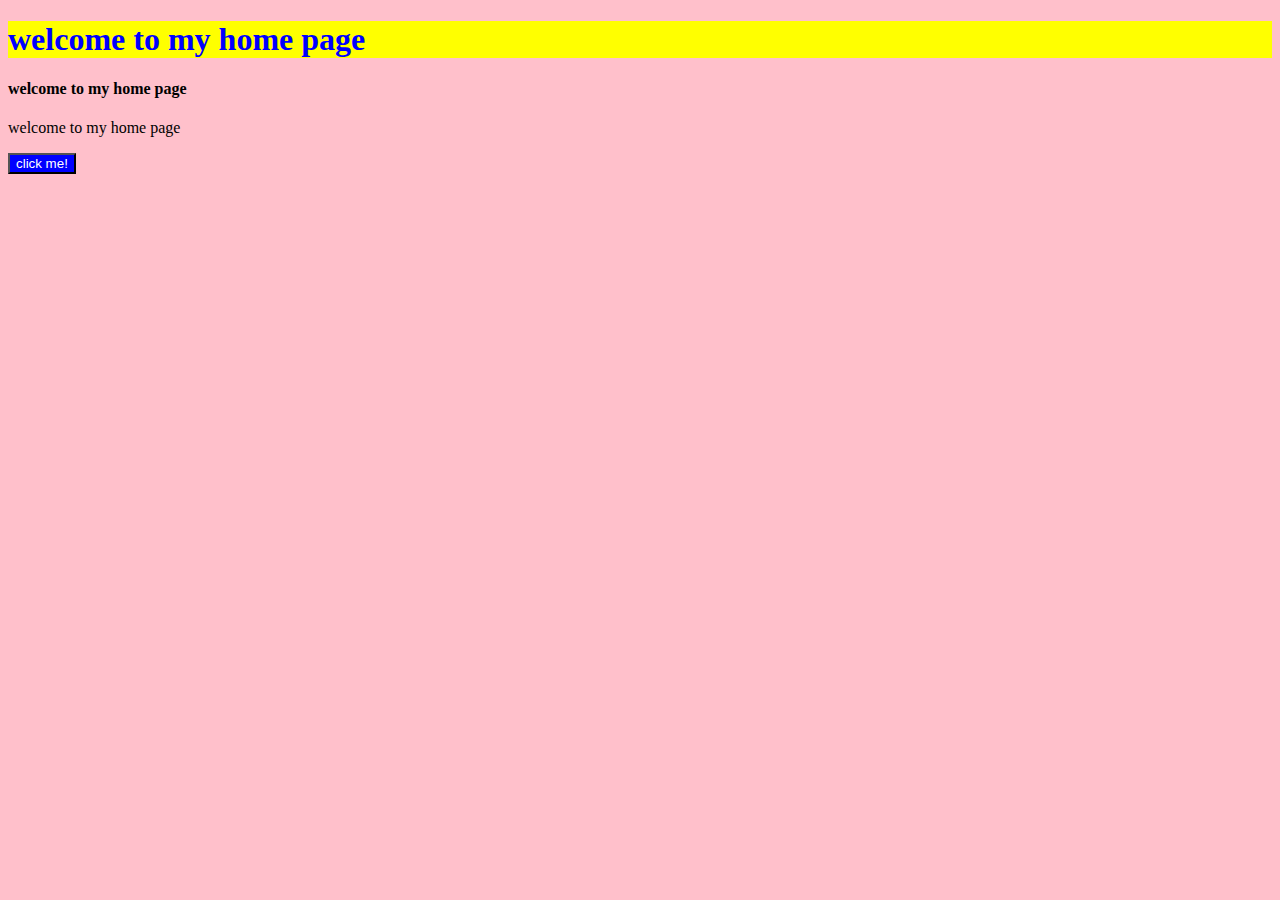
<file: basic_codes/index.html>
<!DOCTYPE html>
<html lang="en">
<head>
    <meta charset="UTF-8">
    <meta name="viewport" content="width=device-width, initial-scale=1.0">
    <title>Document</title>
    <link rel="stylesheet" href="style.css" />
</head>
<body>
    <h1>welcome to my home page</h1>
    <h4>welcome to my home page</h4>
    <p>welcome to my home page</p>
    <button>click me!</button>
    
</body>
<script src="loops.js"></script>
<!-- <script src="first.js"></script> -->
<!-- <script src="game_num.js"></script>  -->

</html>
</file>
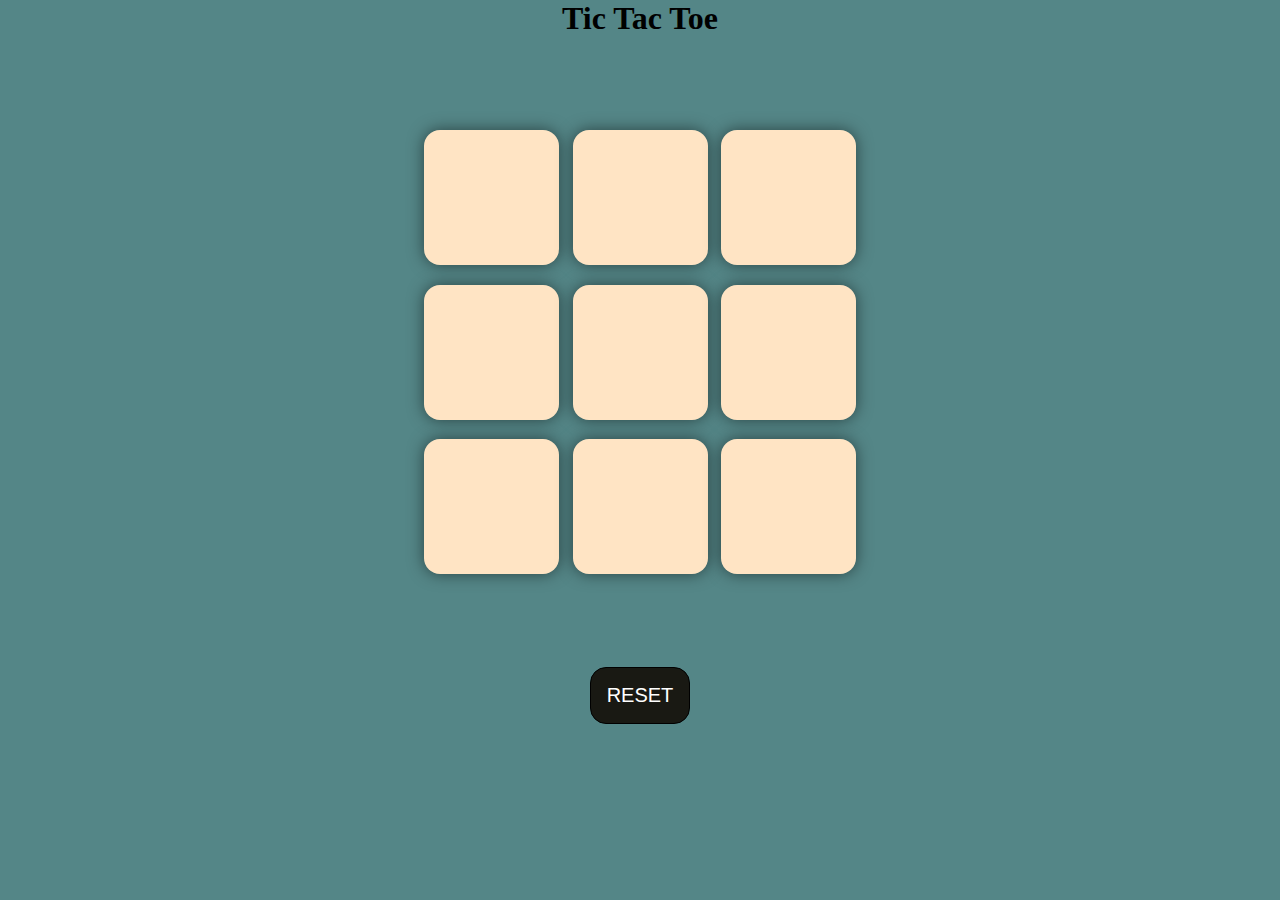
<file: tic_tac_toe_youtube/index.html>
<!DOCTYPE html>
<html lang="en">
<head>
    <meta charset="UTF-8">
    <meta name="viewport" content="width=device-width, initial-scale=1.0">
    <title>Tic Tac Toe</title>
    <link rel="stylesheet" href="style.css";/>
</head>
<body>
    <div class="msg-container hide">
        <p id="msg">Winner</p>
            
        <button id="new-btn">New Game</button>
    </div>
    <main>
    <h1>Tic Tac Toe</h1>
    <div class="container">
    <div class="game">
        <button class="box"></button>
        <button class="box"></button>
        <button class="box"></button>
        <button class="box"></button>
        <button class="box"></button>
        <button class="box"></button>
        <button class="box"></button>
        <button class="box"></button>
        <button class="box"></button>
    </div>
    </div>
    <button id="reset-btn">RESET</button> 
    <script src="app.js"> </script>
</main>
</body>
</html>
</file>
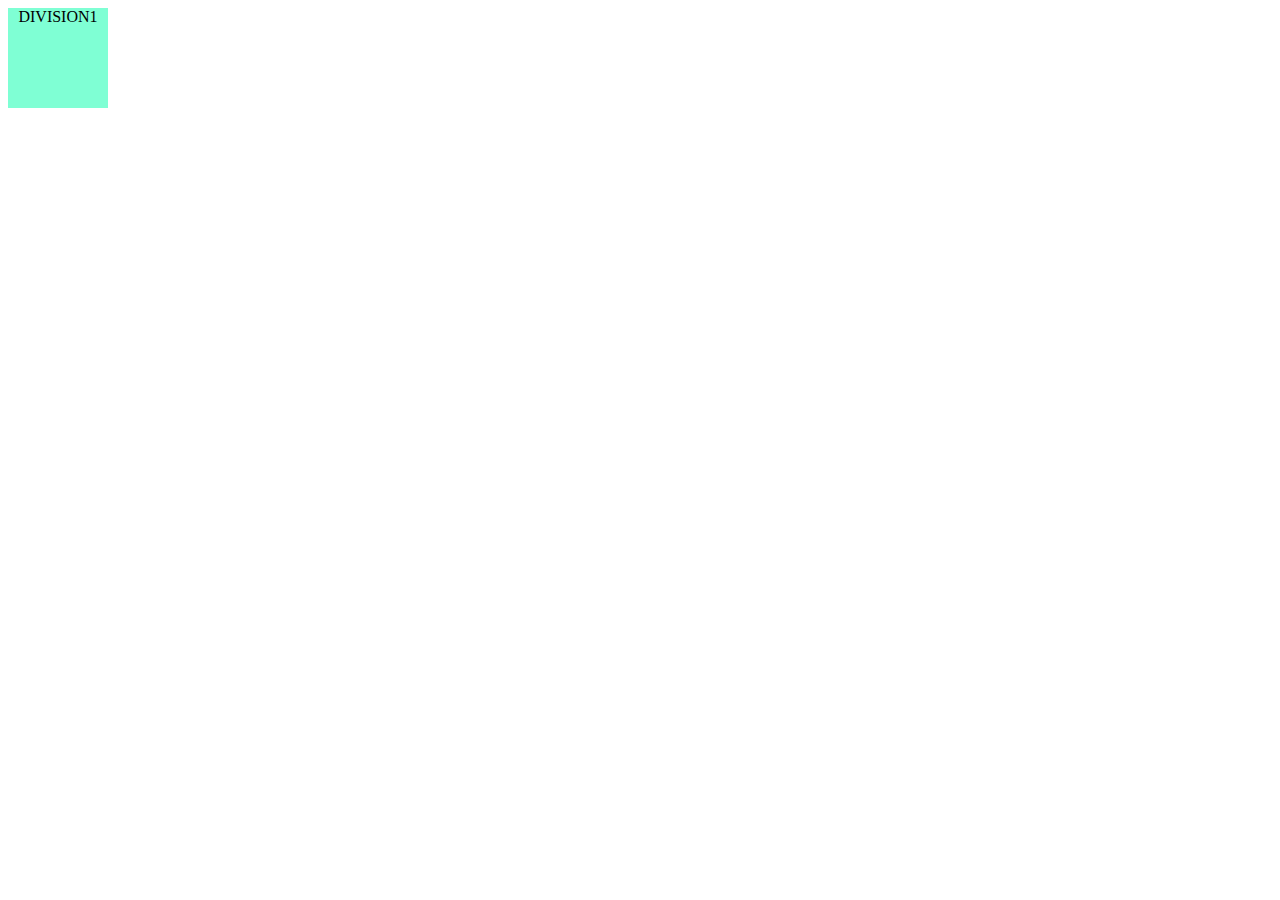
<file: basic_codes/homework.html>
<!DOCTYPE html>
<html lang="en">
<head>
    <meta charset="UTF-8">
    <meta name="viewport" content="width=device-width, initial-scale=1.0">
    <title>Document</title>
    <link rel="stylesheet" href="homework.css" />
</head>
<body>
    
    <div class="box">DIVISION1</div><br>
    
    <script src="homework.js"></script> 

</body>
</html>
</file>
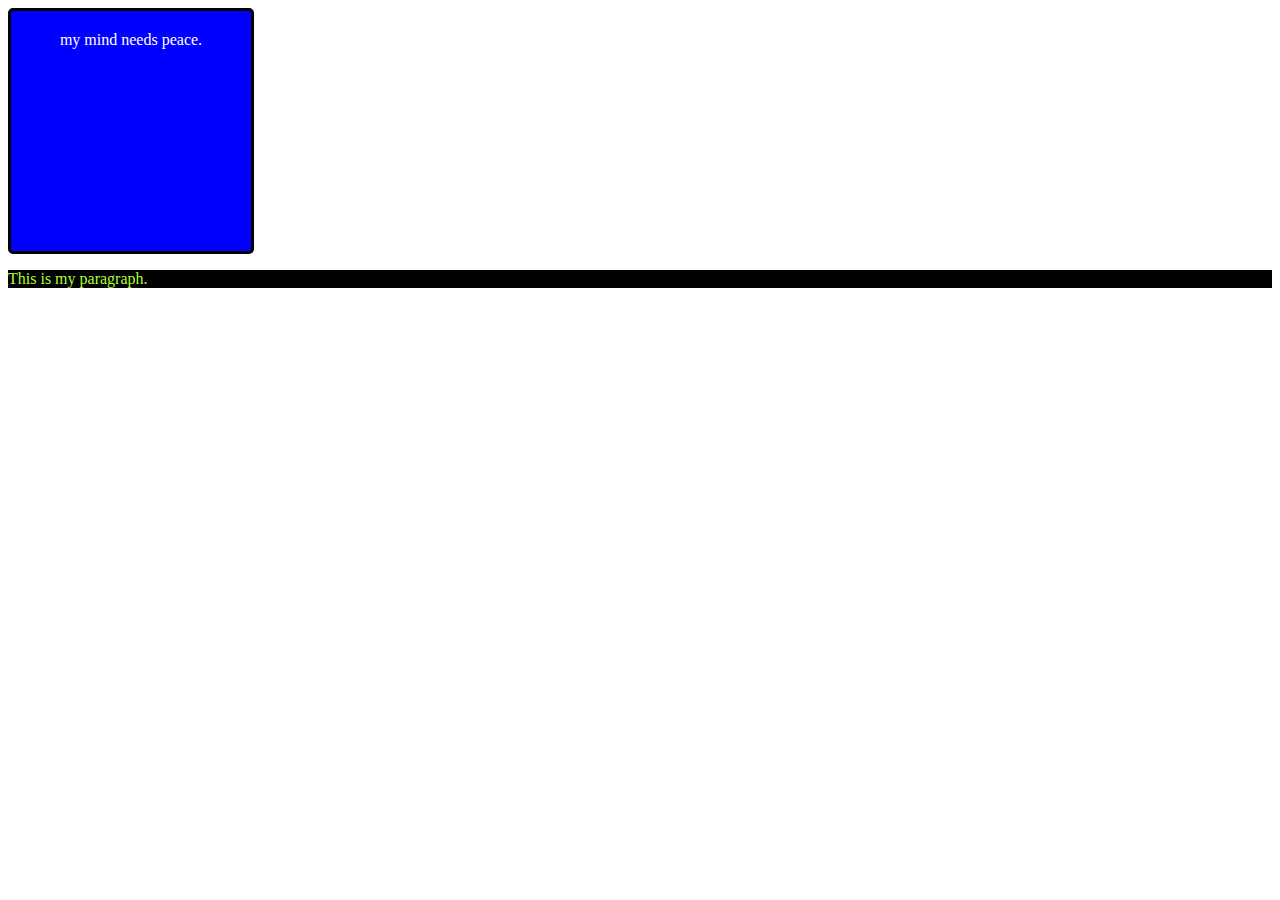
<file: create_new_element/create.html>
<!DOCTYPE html>
<html lang="en">
<head>
    <meta charset="UTF-8">
    <meta name="viewport" content="width=device-width, initial-scale=1.0">
    <title>Document</title>
    <link rel="stylesheet" href="create.css"/>
</head>
<body>
    <div>my mind needs peace.</div>
    <p class="b">This is my paragraph.</p>
    <script src="create.js"></script>
</body>
</html>
</file>
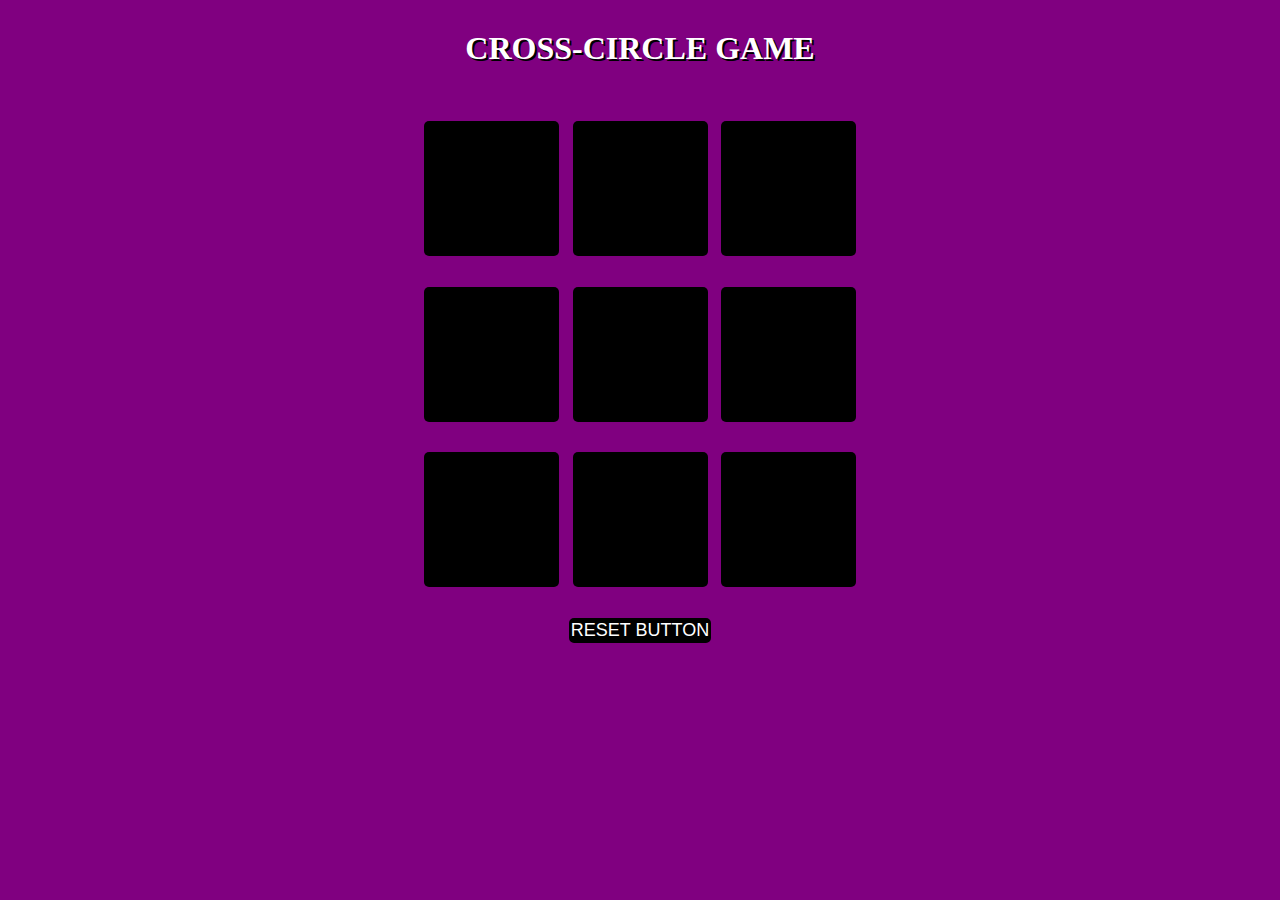
<file: cross-circle/game.html>
<!DOCTYPE html>
<html lang="en">
<head>
    <meta charset="UTF-8">
    <meta name="viewport" content="width=device-width, initial-scale=1.0">
    <title>cross-circle game</title>
    <link rel="stylesheet" href="game.css"/>
</head>
<body>
    <div class="msg-container hide">
        <h2 id="msg">winner</h2>
        <button id="new-game" style="--clr:#E5FF1F">NEW GAME</button>
    </div>
    <h1>CROSS-CIRCLE GAME</h1>
    <div class="container">
    <div class="game">
        <button class="box"></button>
        <button class="box"></button>
        <button class="box"></button>
        <button class="box"></button>
        <button class="box"></button>
        <button class="box"></button>
        <button class="box"></button>
        <button class="box"></button>
        <button class="box"></button>
        
    <button id="reset-btn">RESET BUTTON</button>

        
    </div>
    
    </div>
    <script src="game.js"></script>
</body>
</html>
</file>
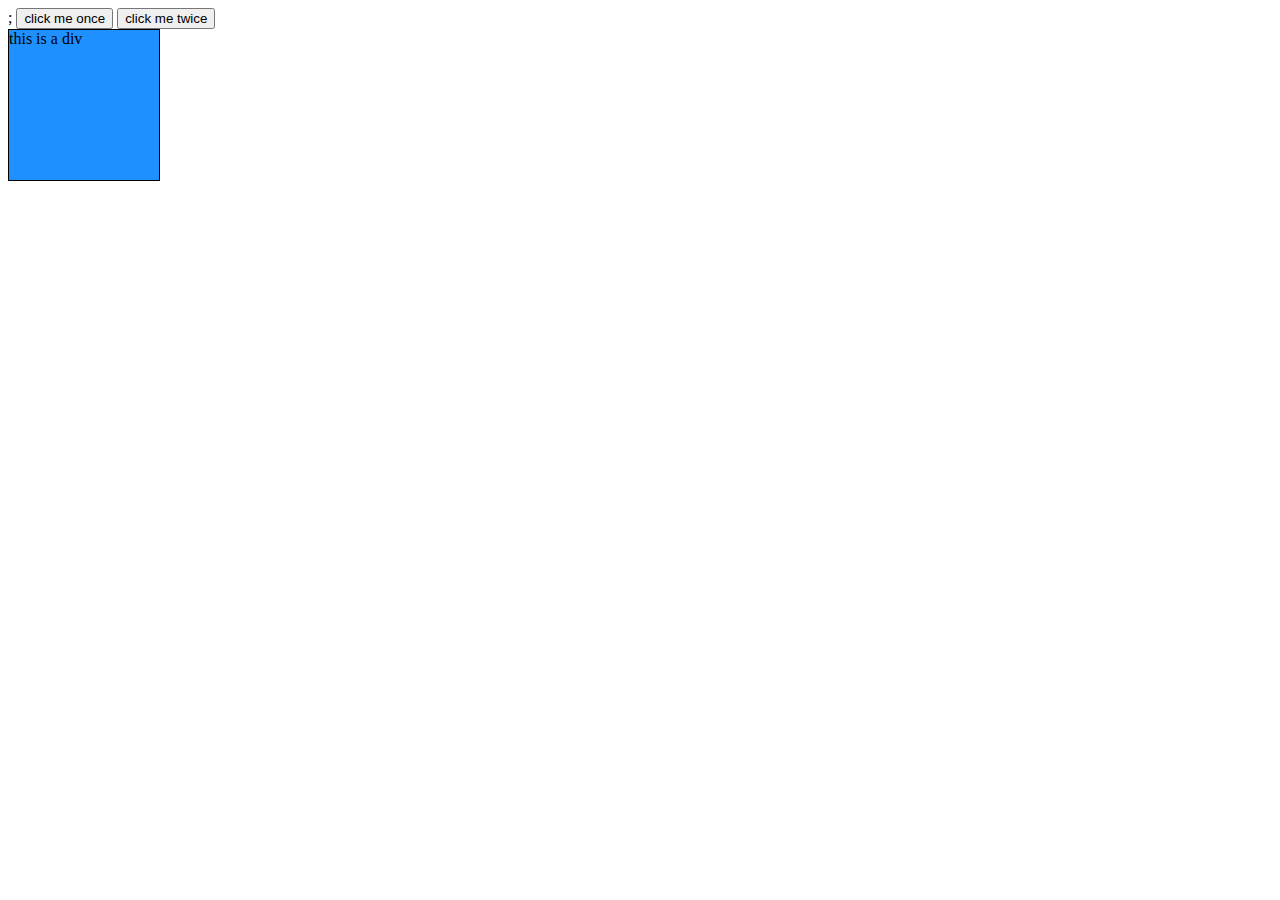
<file: Events/event.html>
<!DOCTYPE html>
<html lang="en">
<head>
    <meta charset="UTF-8">
    <meta name="viewport" content="width=device-width, initial-scale=1.0">
    <link rel="stylesheet" href="event.css"/>;
    <title>Document</title>
</head>
<body>
    <button>click me once</button>
    <button ondblclick="console.log('button was clicked twice');">click me twice</button>
    <div onmouseover="console.log('mouse on div');">this is a div</div>
    <script src="event_handling.js"></script>

</body>
</html>
</file>
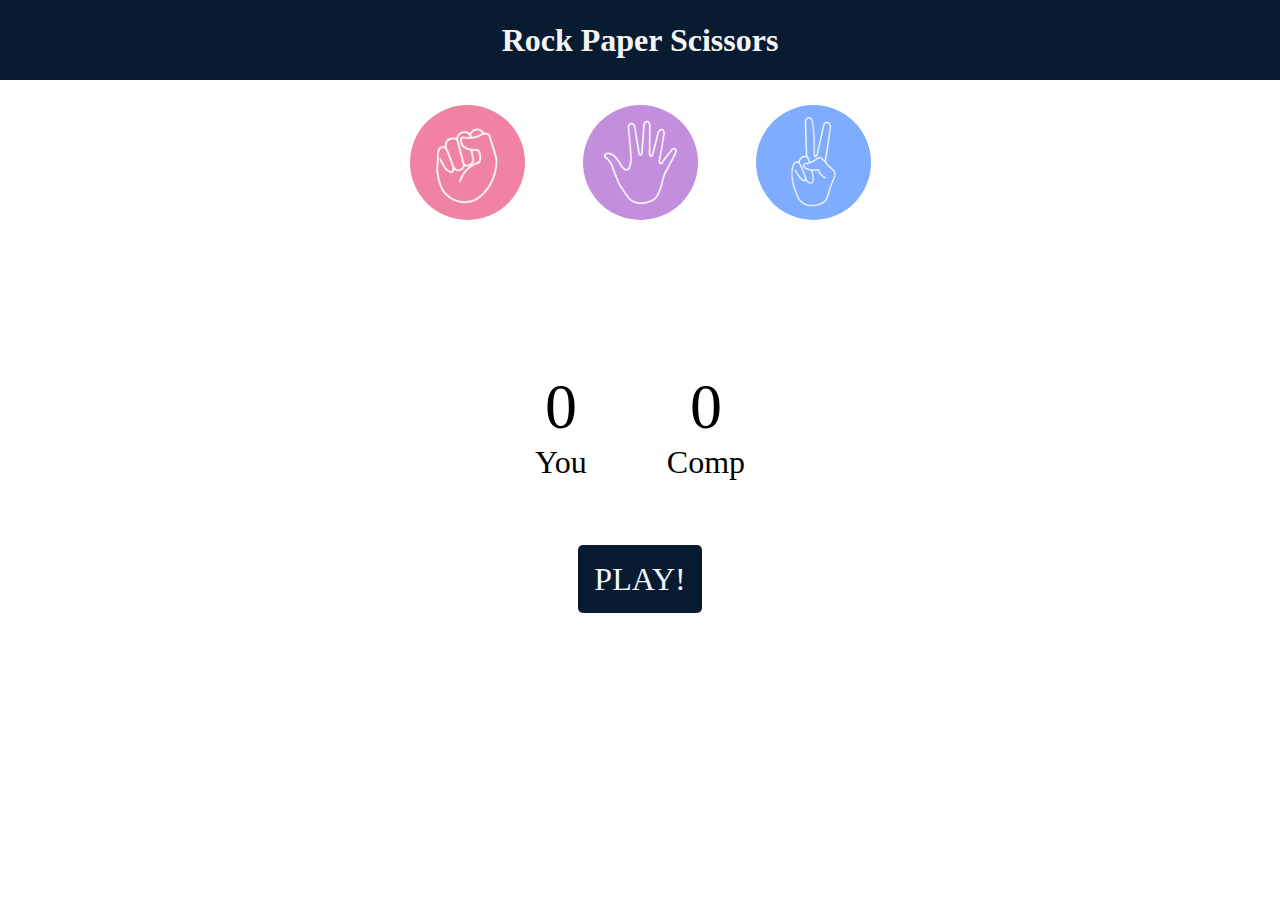
<file: rock_paper_scissor/rps.html>
<!DOCTYPE html>
<html lang="en">
<head>
    <meta charset="UTF-8">
    <meta name="viewport" content="width=device-width, initial-scale=1.0">
    <title>Rock-paper-scissor game</title>
    <link rel="stylesheet" href="rps.css">
</head>
<body>
    <h1>Rock Paper Scissors</h1>
    <div class="choices">
        <div class="choice" id="rock">
            <img src="./static/rock.png">
        </div>
        <div class="choice" id="paper">
            <img src="./static/paper.png">
        </div>
        <div class="choice" id="scissors">
            <img src="./static/scissors.png">
        </div>
    </div>

    <div class="score-board">
        <div class="score">
            <p id="player-score">0</p>
            <p>You</p>
        </div>
        <div class="score">
            <p id="comp-score">0</p>
            <p>Comp</p>
        </div>
        
    </div>
    <div class="msg-container">
        <p id="msg">PLAY!</p>
    </div>
    <script src="rps.js"></script>
</body>
</html>
</file>
<file: basic_codes/style.css>
h1{
    color:blue;
    background-color: yellow;
}
body{
    background-color:pink ;
}
button{
    background-color: blue;
    color:white;
}
</file>
<file: tic_tac_toe_youtube/style.css>
*{
    margin:0;
    padding:0;
}

body{
    background-color: #548687;
    text-align:center;
}

.container{
    height:70vh;
    
    display:flex;
    justify-content: center;
    align-items: center;
}
.game{

    height:50vmin;
    width:50vmin;
    display:flex;
    flex-wrap:wrap;
    justify-content: center;
    align-items: center;
    gap:1.5vmin;
}

.box{
    height:15vmin;
    width:15vmin;
    border-radius:1rem;
    border:none;
    box-shadow: 0 0 1rem rgba(0,0,0,0.5);
    font-size: 8vmin;
    color: red;
    background-color: bisque;

}

#reset-btn{
    padding: 1rem;
    font-size: 1.25rem;
    background-color: #191913;
    color: white;
    border-radius: 1rem;
    border: 1px solid black;
}
#new-btn{
    padding: 1rem;
    font-size: 1.25rem;
    background-color: #191913;
    color: white;
    border-radius: 1rem;
    border: none;
}

#msg{
    color:yellow;
    font-size:8vmin;
}

.hide{
    display:none;
}
</file>
<file: basic_codes/homework.css>
.box{
    text-align: center;
    width :100px;
    height :100px;
    background-color: aquamarine;
}
</file>
<file: create_new_element/create.css>
div{
    width: 200px;
    height: 200px;
    color:white;
    border: 3px black solid;
    border-radius:5px;
    text-align: center;
    background-color: blue;
    padding: 20px;
}

.b{
    background-color: red;
    color: yellow;
}
.box{
    background-color: black;
    color: greenyellow;
}
</file>
<file: cross-circle/game.css>
*{
    margin: 0;
    padding: 0;
}

body{
    background-color:purple;
}

h1{
    margin-top:30px ;
    color: white;
    text-align: center;
    text-shadow: 2px 2px black;
    
}
.container{

    height:70vh;
    display:flex;
    justify-content: center;
    align-items: center;

}
.game{

    height:60vmin;
    width:60vmin;
    display:flex;
    flex-wrap:wrap;
    justify-content: center;
    align-items: center;
    gap:1.5vmin;
}
.box{
    height: 15vmin;
    width:15vmin;
    display:flex;
    /* flex-wrap: wrap; */
    /* display:flex;*/
    justify-content: center;
    align-items: center; 
    border: none;
    border-radius: 5px;
    font-size: 5vmin;
    text-shadow: 2px 2px 2px purple;
    color:white;
    background-color: black;
}

.box:hover{
    box-shadow: 0 0 15px skyblue;

}

#reset-btn{
    color:white;
    font-size: large;
    background-color: black;
    border: 2px solid black;
    border-radius: 5px;
    transition: 1sec;
}
#reset-btn:hover{
    background-color:blue ;
    color:white;
    font-weight: 400;
    letter-spacing: 0.01cm;
    border-color:blue;
    box-shadow: 0 0 5px pink;

}
    
.msg-container{
    color:yellow;
    font-style: italic;
    text-align: center;
}

#msg{
    font-weight: 600;
    font-size: 50px;
}


#new-game{
    color:white;
    font-size: large;
    background-color: black;
    border: 2px solid black;
    border-radius: 5px;}

#new-game:hover{
    background-color:blue ;
    color:white;
    font-weight: 400;
    letter-spacing: 0.01cm;
    border-color: blue;
    box-shadow: 0 0 5px pink;

}
.hide{
    display:none;
}
</file>
<file: Events/event.css>
div{
    background-color: dodgerblue;
    color:black;
    width:150px;
    height:150px;
    border: 1px solid black;
}
</file>
<file: rock_paper_scissor/rps.css>
*{
    margin:0;
    padding:0;
    text-align: center;
}

h1{
    color:whitesmoke;
    background-color: #081b31;
    text-align: center;
    height:5rem;
    line-height: 5rem;
}

.choices{
    display: flex;
    justify-content: center;
    height:30vh;
    gap:3rem;
    margin-top: 20px;

}
.choice{
    height:125px;
    width:125px;
    border-radius: 50%;
    display: flex;
    justify-content: center;
    align-items: center;

    
}
.choice:hover{
    /* opacity:0.5; */
    cursor: pointer;
    background-color: black;
}

img{
    height:115px;
    width:115px;
    /* border: 2px solid black; */
    object-fit: cover;
    border-radius: 100px;
    
}

.score-board{
    display:flex;
    justify-content: center;
    align-items: center;
    font-size: 2rem;
    gap: 5rem;
}
#player-score , #comp-score{
    font-size: 4rem;
}
.msg-container{
    margin-top: 5rem;
}

#msg{
    background-color: #081b31;
    color:aliceblue;
    font-size: 2rem;
    display: inline;
    padding:1rem;
    border-radius: 5px;
}
</file>
